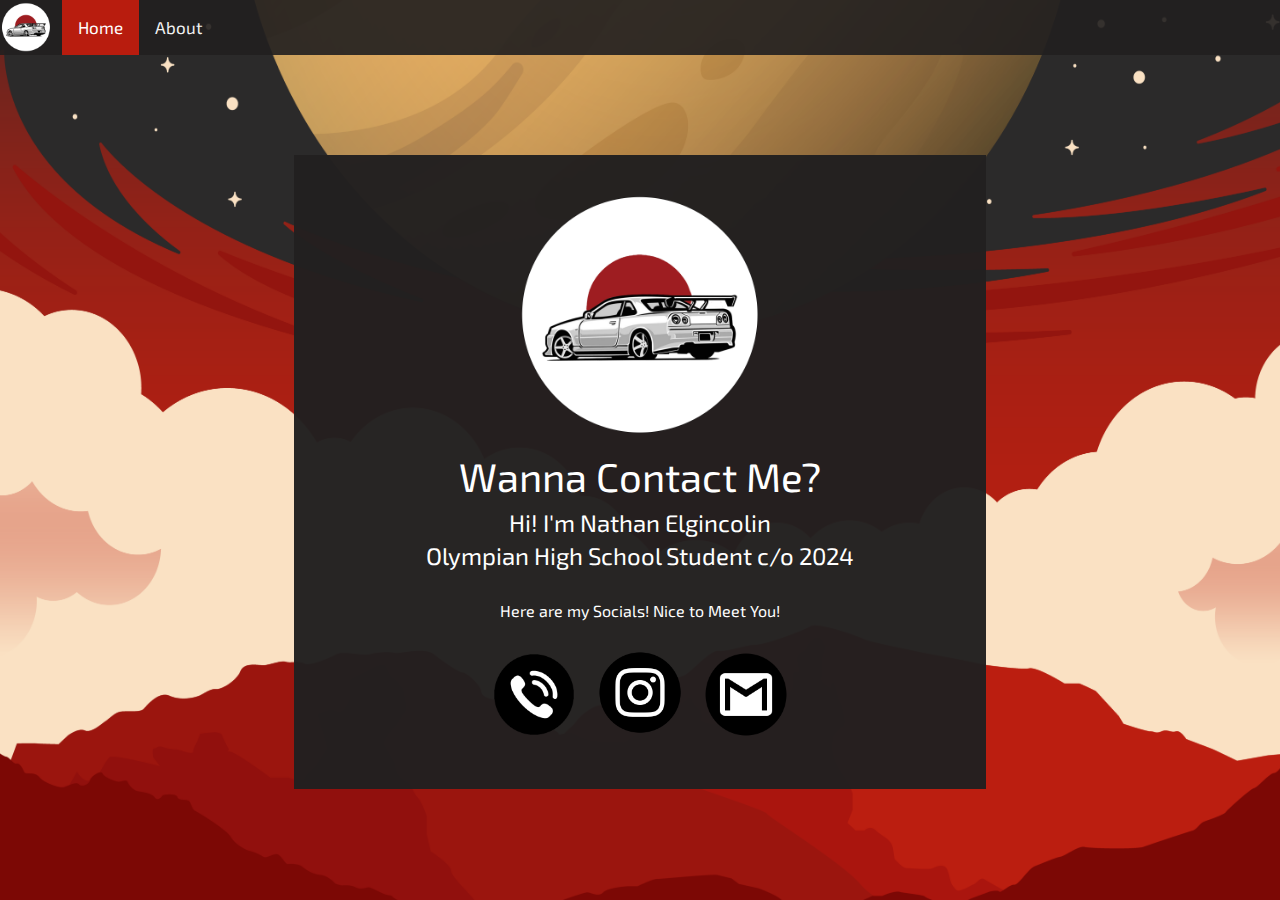
<file: index.html>
<!DOCTYPE HTML>
<html>

<head>

<meta name="viewpoint" content="width=device-width, intial-scale=1"/>    
    
<link rel="preconnect" href="https://fonts.googleapis.com">
<link rel="preconnect" href="https://fonts.gstatic.com" crossorigin>
<link href="https://fonts.googleapis.com/css2?family=Exo+2:wght@500&display=swap" rel="stylesheet">
<meta charset=”UTF-8”>

    <!-- THE TITLE WILL APPEAR IN THE BROWSER WINDOW OR TAB -->
    <title> Nathan Elgincolin Contact Page </title>

    <meta name="description" content="Visit my web page! Nathan Elgincolin, c/o 2024"/>

    <link rel="stylesheet" type="text/css" href="styles-contact.css"  >

</head>

<div class="topnav">
    <img align="left" src="images/car-bg2@2x.png" width="52px" height="52px" alt="Logo Image" style="margin-right: 10px;">
    <a class="active" href="#home">Home</a>
    <a href="about.html">About</a>
</div>



  <body>
    <div class="center">
        <img id="logo" src="images/car-bg2@2x.png"
        alt="Sing Studio Logo" width="600">
        <h1> Wanna Contact Me?</h1>
        <h2>Hi! I'm Nathan Elgincolin<br>Olympian High School Student c/o 2024</h2>
        <p> Here are my Socials! Nice to Meet You!</p>
        
        <nav>
            <ul>
                <li><a class="hover-1" href="tel:6196535034"><img src="images/[CITYPNG.COM]HD Black And White Round Circle Phone Icon Transparent PNG - 2000x2000.png" alt="Call My Phone Number!" style="width: 22%; height: 22%;"></a></li>
                <li><a class="hover-1" href="https://instagram.com/eljin.n?igshid=NTc4MTIwNjQ2YQ=="> <img src="images/5ecec6ef73e4440004f09e75.png" alt="Here's My Instagram!" style="width: 31%; height:31%"></a></li>
                <li><a class="hover-1" href="mailto:nathan.elgincolin@gmail.com"><img src="images/gmail_icon-icons.com_59877.png" alt="Email Me Here!" style="width: 22%; height: 22%"></a></li> 
            </ul>
        </nav>
    </div> <!-- End of Center Div-->



</body>

</html>
</file>
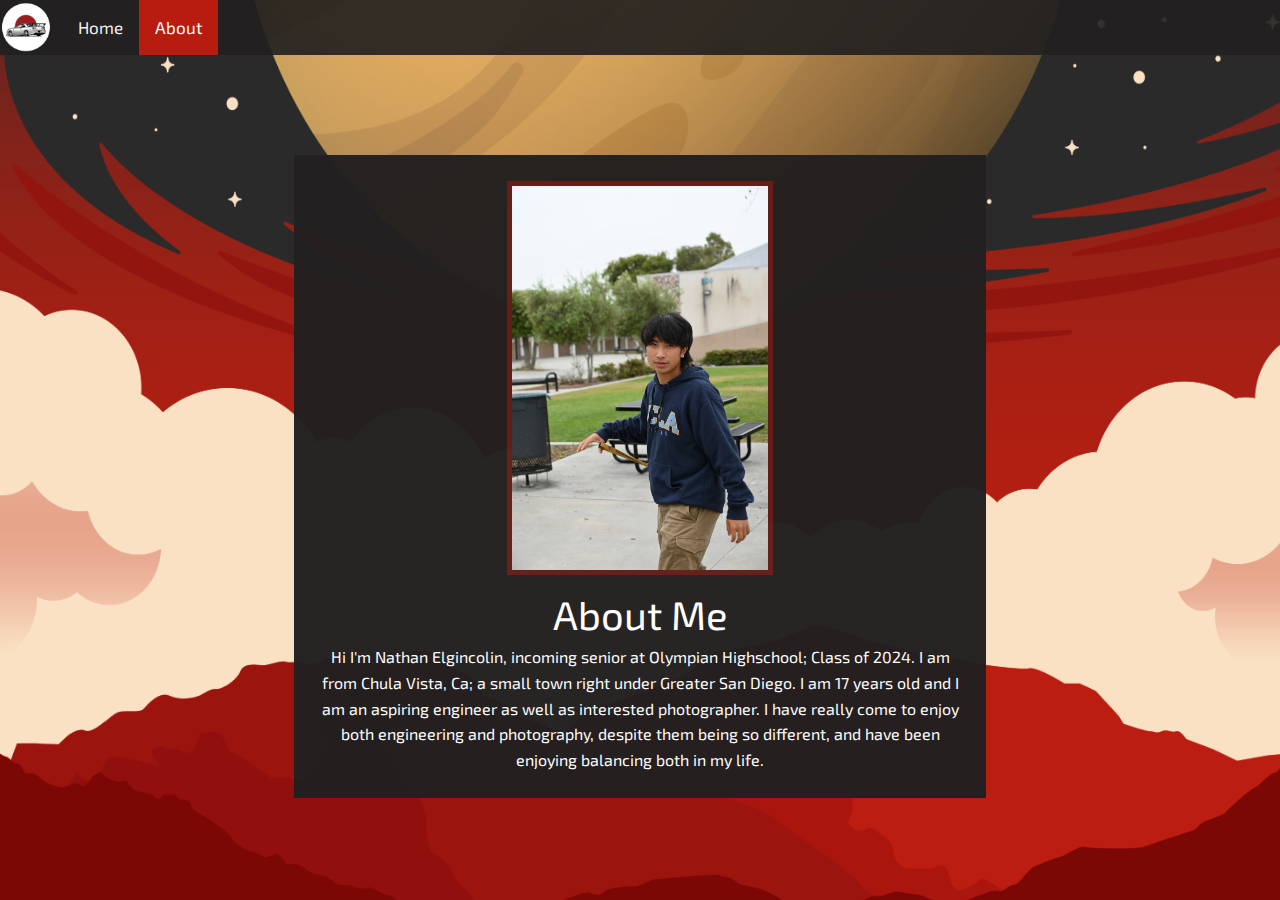
<file: about.html>
<!DOCTYPE html>
<html>

<head>
    <meta name="viewpoint" content="width=device-width, intial-scale=1"/>    
    <link rel="preconnect" href="https://fonts.googleapis.com">
    <link rel="preconnect" href="https://fonts.gstatic.com" crossorigin>
    <link href="https://fonts.googleapis.com/css2?family=Exo+2:wght@500&display=swap" rel="stylesheet">
    <link rel="stylesheet" type="text/css" href="styles-contact.css"  >

    <title> About Me </title>

    <meta name="description" content="Visit my web page! Nathan Elgincolin, c/o 2024"/>
</head>

<div class="topnav">
    <img align="left" src="images/car-bg2@2x.png" width="52px" height="52px" alt="Logo Image" style="margin-right: 10px;">
    <a href="index.html">Home</a>
    <a class="active" href="about.html">About</a>
</div>
<body> 
    <div class="center">
        <img id="profile" src="images/IMG_9382.JPG"
        alt="Sing Studio Logo" width="600">
        <h1>About Me</h1>
        <p>Hi I'm Nathan Elgincolin, incoming senior at Olympian Highschool; Class of 2024. I am from Chula Vista, Ca; a small town right under Greater San Diego. I am 17 years old and I am an aspiring engineer as well as interested photographer. I have really come to enjoy both engineering and photography, despite them being so different, and have been enjoying balancing both in my life. </p>




    </div>







 </body>













</html>
</file>
<file: styles-contact.css>
/*This is my SSB Contact Web Page Project using Eric Meyer's reset at the top of my page -- your CSS starts on line 56 */



/* http://meyerweb.com/eric/tools/css/reset/ 
   v2.0 | 20110126
   License: none (public domain)
*/

html, body, div, span, applet, object, iframe,
h1, h2, h3, h4, h5, h6, p, blockquote, pre,
a, abbr, acronym, address, big, cite, code,
del, dfn, em, img, ins, kbd, q, s, samp,
small, strike, strong, sub, sup, tt, var,
b, u, i, center,
dl, dt, dd, ol, ul, li,
fieldset, form, label, legend,
table, caption, tbody, tfoot, thead, tr, th, td,
article, aside, canvas, details, embed, 
figure, figcaption, footer, header, hgroup, 
menu, nav, output, ruby, section, summary,
time, mark, audio, video {
	margin: 0;
	padding: 0;
	border: 0;
	font-size: 100%;
	font: inherit;
	vertical-align: baseline;
}
/* HTML5 display-role reset for older browsers */
article, aside, details, figcaption, figure, 
footer, header, hgroup, menu, nav, section {
	display: block;
}
body {
	line-height: 1;
}
ol, ul {
	list-style: none;
}
blockquote, q {
	quotes: none;
}
blockquote:before, blockquote:after,
q:before, q:after {
	content: '';
	content: none;
}
table {
	border-collapse: collapse;
	border-spacing: 0;
}



/* ---------- This is the beginning of my SSB Contact Web Page Project ------------ */

html, body {
  height: 100%;
  width: 100%;
  padding: 0;
  margin: 0;
  background-image: url(images/ishtar-deskmat.png);
  background-size: cover; background-repeat: no-repeat; background-attachment: fixed; background-position: center center;
	
	
}

.center {
    width: 50%;
	padding: 2%;
    margin: 100px auto;
 	background: #222020f9; /*this uses opacity of 75% for the background color*/
	text-align: center;
}

   
#logo {
    margin-bottom: 16px;
	text-align: center;
	width: 40%;
	
	
}

#profile{
    margin-bottom: 16px;
	text-align: center;
	width: 40%;
	border: 5px solid #b81c0e6e;
	
	
}


h1 {
	/* FONT-FAMILY GOES HERE CHOOSE FROM TYPEKIT OR GOOGLE FONTS */
	font-family:'Exo 2', sans-serif;;
	font-size: 2.5em;
    margin: 0px auto 10px auto;
    color: #fff;
}

h2 {
	 /* FONT-FAMILY GOES HERE CHOOSE FROM TYPEKIT OR GOOGLE FONTS */
	 font-family:'Exo 2', sans-serif;
	 font-size: 1.5em;
    line-height: 1.4;
    color: #fff;
    padding: 0px 0px;
    margin: 0px auto 25px auto;
}

p {
	/* FONT-FAMILY GOES HERE CHOOSE FROM TYPEKIT OR GOOGLE FONTS */
	font-family:'Exo 2', sans-serif;;
	font-size: 1em;
    line-height: 1.6;
    color: #fff;
}



nav {
	width: 60%;
	margin: 1.5em auto;
	
}

nav li{
	display: inline;
}


.hover-1 {
	background-image: linear-gradient(#E6D3B5 0 0);
	background-size: 0%;
  	background-repeat: no-repeat;
  	transition: .4s;
	
  
  
}
.hover-1:hover {
  background-size: 100%;
}






@media only screen and (max-width:600px) {
	h1 {
		font-size: 1em;
		line-height: 1.5em;
	}
	h2 {
		font-size: 1em;	
		line-height: 1.5em;
	}
}

/* Add a black background color to the top navigation */
.topnav {
	font-family:'Exo 2', sans-serif;;
	font-size: 1.2em;
    line-height: 1.6;
	background: #222020e9;
	overflow: hidden;
  }
  
  /* Style the links inside the navigation bar */
  .topnav a {
	float: left;
	color: #f2f2f2;
	text-align: center;
	padding: 14px 16px;
	text-decoration: none;
	font-size: 17px;
  }
  
  /* Change the color of links on hover */
  .topnav a:hover {
	background-color: #e6d3b5fe;
	color: #b81c0e;
  }
  
  /* Add a color to the active/current link */
  .topnav a.active {
	background-color: #b81c0e;
	color: white;
  }

  .toplogo{
	background:#222020 ;
  }

  @media only screen and (min-device-width : 320px) and (max-device-width : 480px) {
	body {
	  width: 100%;
	}
  }
</file>
